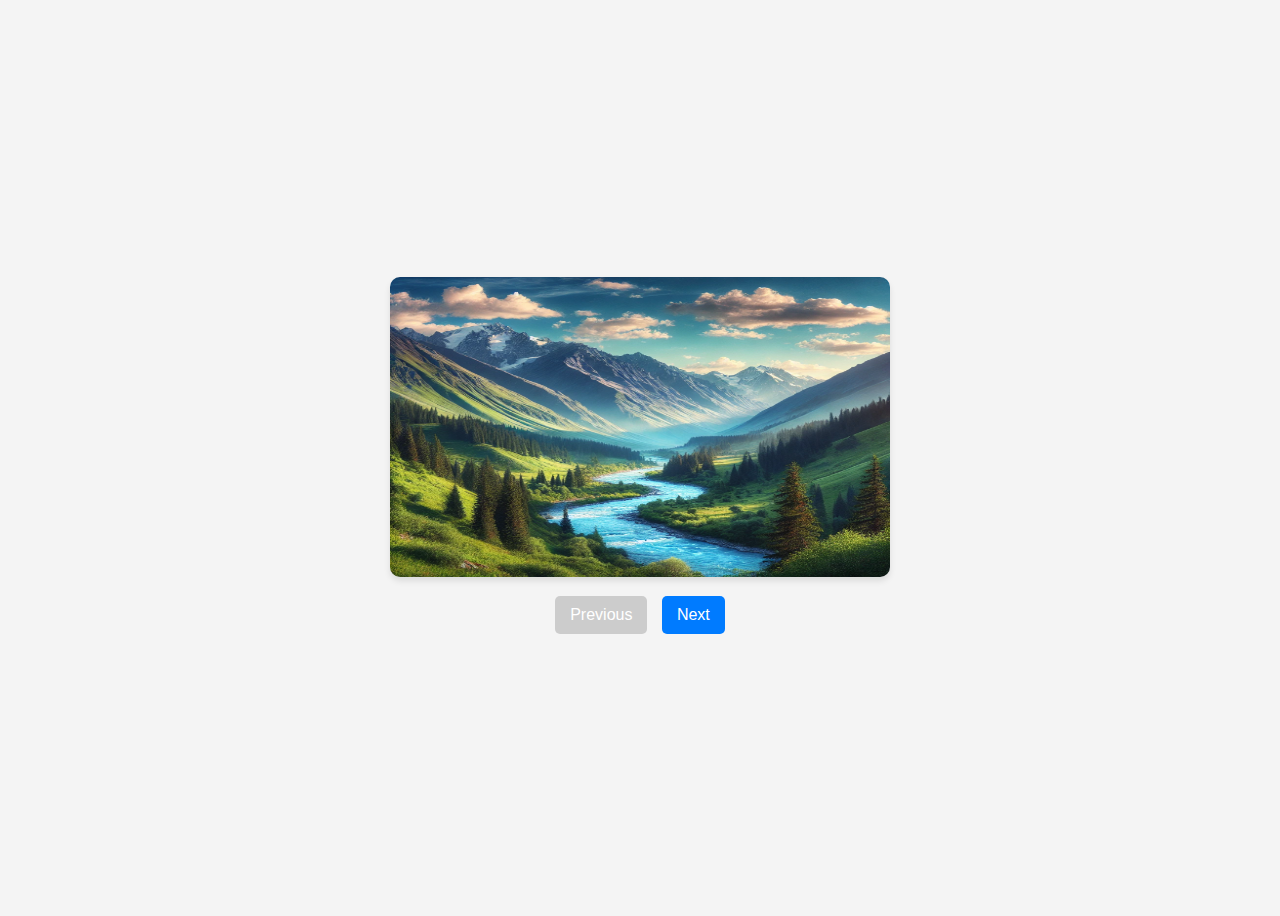
<file: Image_Slider/index.html>
<!DOCTYPE html>
<html lang="en">
<head>
    <meta charset="UTF-8">
    <meta name="viewport" content="width=device-width, initial-scale=1.0">
    <title>Image Slider</title>
    <link rel="stylesheet" href="style.css">
</head>
<body>

    <div class="slider-container">
        <img id="slider" src="" alt="Image Slider">
        <div class="buttons">
            <button id="prev">Previous</button>
            <button id="next">Next</button>
        </div>
    </div>

    <script src="script.js"></script>
</body>
</html>
</file>
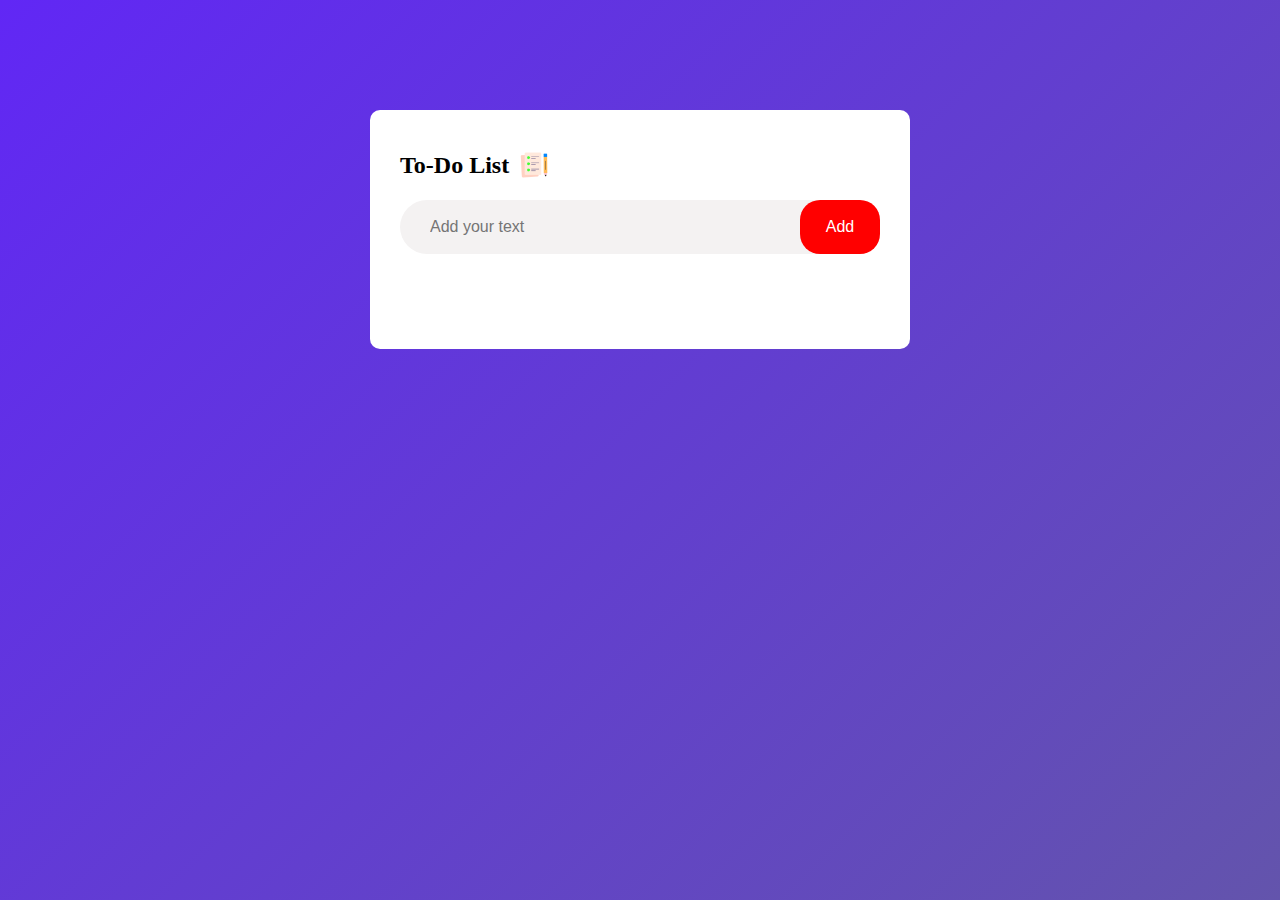
<file: To-Do List/index.html>
<!DOCTYPE html>
<html lang="en">
<head>
    <meta charset="UTF-8">
    <meta name="viewport" content="width=device-width, initial-scale=1.0">
    <title>To-Do List</title>
    <link rel="stylesheet" href="style.css">
    
</head>
<body>
    <div class="container">
        <div class="todo-list">
            <h2>To-Do List <img src="images/icon.png" alt=""></h2>
            <div class="row">
                <input type="text" id="input-box" placeholder="Add your text">
                <button onclick="addTask()">Add</button>
            </div>
            <ul id="list-container">
                <!-- <li class="checked">Task 1</li>
                <li>Task 2</li>
                <li>Task 3</li> -->
            </ul>
        </div>
        
    </div>
    <script src="script.js"></script>
</body>
</html>
</file>
<file: Image_Slider/style.css>
body {
    font-family: Arial, sans-serif;
    display: flex;
    justify-content: center;
    align-items: center;
    height: 100vh;
    background-color: #f4f4f4;
}

.slider-container {
    width: 500px;
    text-align: center;
    position: relative;
}

img {
    width: 100%;
    height: 300px;
    border-radius: 10px;
    box-shadow: 0px 4px 6px rgba(0, 0, 0, 0.1);
}

.buttons {
    margin-top: 10px;
}

button {
    padding: 10px 15px;
    border: none;
    background-color: #007bff;
    color: white;
    font-size: 16px;
    cursor: pointer;
    margin: 5px;
    border-radius: 5px;
}

button:disabled {
    background-color: #ccc;
    cursor: not-allowed;
}
</file>
<file: To-Do List/style.css>
*{
    box-sizing: border-box;
    margin: 0;
    padding: 0;
}
.container{
    background: linear-gradient(135deg, #6127f5, #6354ac);
    width: 100%;
    min-height: 100vh;
    padding: 10px;
}

.todo-list{
    width: 100%;
    max-width: 540px;
    background: white;
    margin: 100px auto 20px;
    padding: 40px 30px 70px;
    border-radius: 10px;
    
}

.todo-list h2{
    color: black;
    display: flex;
    align-items: center;
    margin-bottom: 20px;
}

.todo-list h2 img{
    width: 30px;
    margin-left: 10px;
}

.row{
    display: flex;
    align-items: center;
    justify-content: space-between;
    background-color: rgb(244, 242, 242);
    border-radius: 30px;
    padding-left: 20px;
    margin-bottom: 25px;
}

input{
    flex: 1;
    border: none;
    outline: none;
    background: transparent;
    padding: 10px;
    font-size: 16px;
    height: 6vh;
}

button{
    padding: 10px 16px;
    border: none;
    outline: none;
    background: red ;
    color: white;
    font-size: 16px;
    cursor: pointer;
    border-radius: 20px;
    height: 6vh;
    width: 80px;
}

ul li {
    list-style: none;
    font-size: 19px;
    padding: 12px 8px 12px 50px;
    cursor: pointer;
    user-select: none;
    position: relative;
}

ul li::before{
    content: '';
    position: absolute;
    background-image: url(/images/unchecked.png);
    width: 25px;
    height: 25px;
    border-radius: 50%;
    background-size: cover;
    background-position: center;
    top: 9px;
    left: 10px;
}

ul li.checked{
    color: #555;
    text-decoration: line-through;
}
 ul li.checked::before{
    background-image: url(/images/checked.png);
 }

 ul li span{
    position: absolute;
    right: 0;
    top: 5px;
    width: 40px;
    height: 40px;
    font-size: 24px;
    color: #555;
    line-height: 40px;
    text-align: center;
 }

 ul li span:hover{
    background-color: rgb(218, 215, 215);
    border-radius: 50%;
 }
</file>
